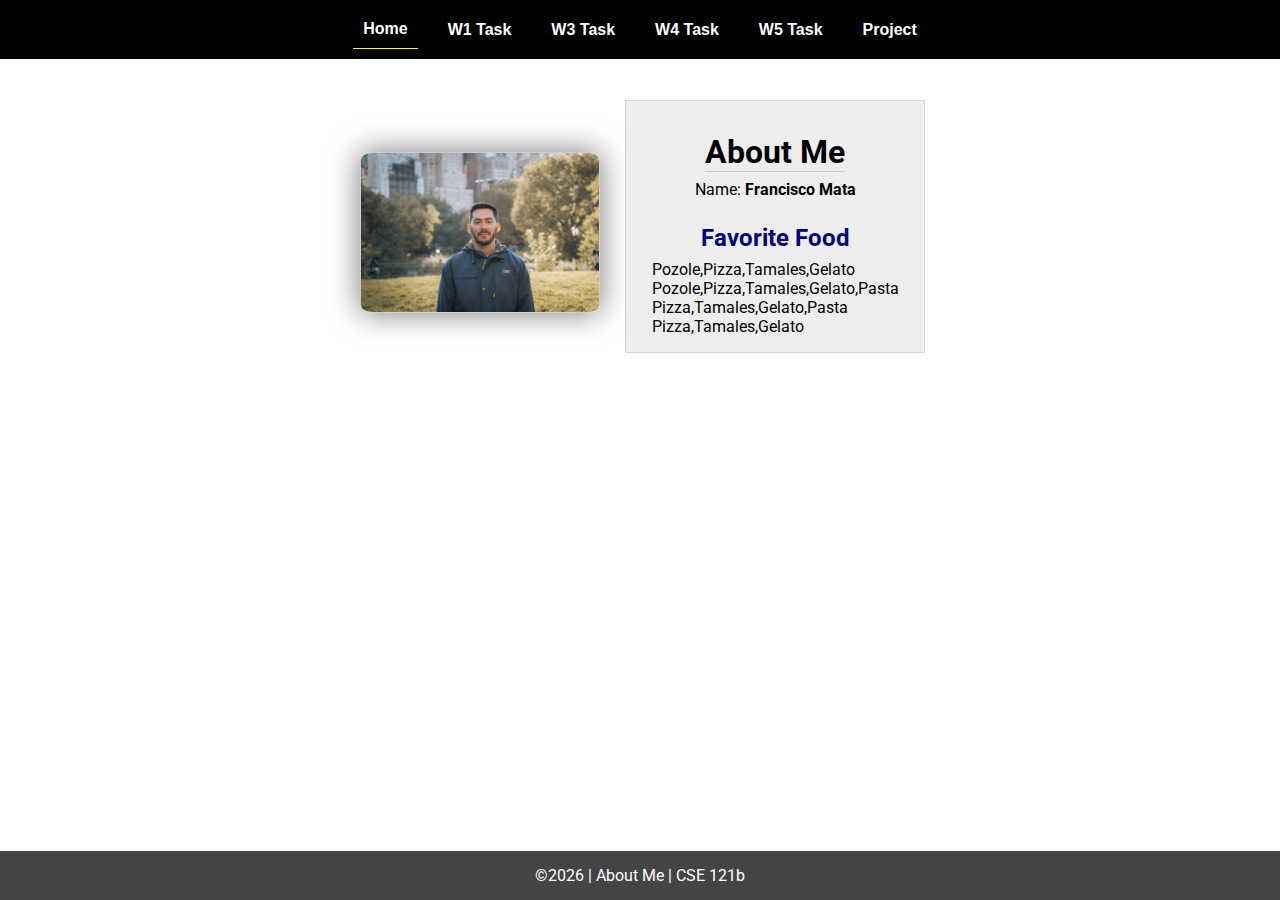
<file: index.html>
<!DOCTYPE html>
<html lang="en">

<head>
  <meta charset="UTF-8">
  <meta name="viewport" content="width=device-width, initial-scale=1.0">
  <title>About Me | CSE 121b | W02: Programming Tasks</title>
  <link rel="preconnect" href="https://fonts.googleapis.com">
  <link rel="preconnect" href="https://fonts.gstatic.com" crossorigin>
  <link href="https://fonts.googleapis.com/css2?family=Roboto:wght@400;600&display=swap"
    rel="stylesheet">
  <link rel="stylesheet" href="styles/main.css">
</head>

<body>
  <nav>
    <ul id="menu">
      <li><a id="toggleMenu">&equiv;</a></li>
      <li><a href="index.html" class="active">Home</a></li>
      <li><a href="w01-task.html">W1 Task</a></li>
      <li><a href="w03-task.html">W3 Task</a></li>
      <li><a href="w04-task.html">W4 Task</a></li>
      <li><a href="w05-task.html">W5 Task</a></li>
      <li><a href="project.html" target="_blank">Project</a></li>
    </ul>
  </nav>
  <main id="home">
    <picture>
      <!-- <img src="images/Me.jpg" alt="Placeholder Image"> -->
    </picture>
    <section>
      <h1>About Me</h1>
      <div class="info">Name: <span id="name"></span></div>
      <h2>Favorite Food</h2>
      <div class="block" id="favoriteFoods"></div>
    </section>
  </main>
  <footer>
    &copy;<span id="year"></span> | About Me | CSE 121b
  </footer>
  <script src="scripts/main.js"></script>
  <script src="scripts/w02-task.js"></script>
</body>

</html>
</file>
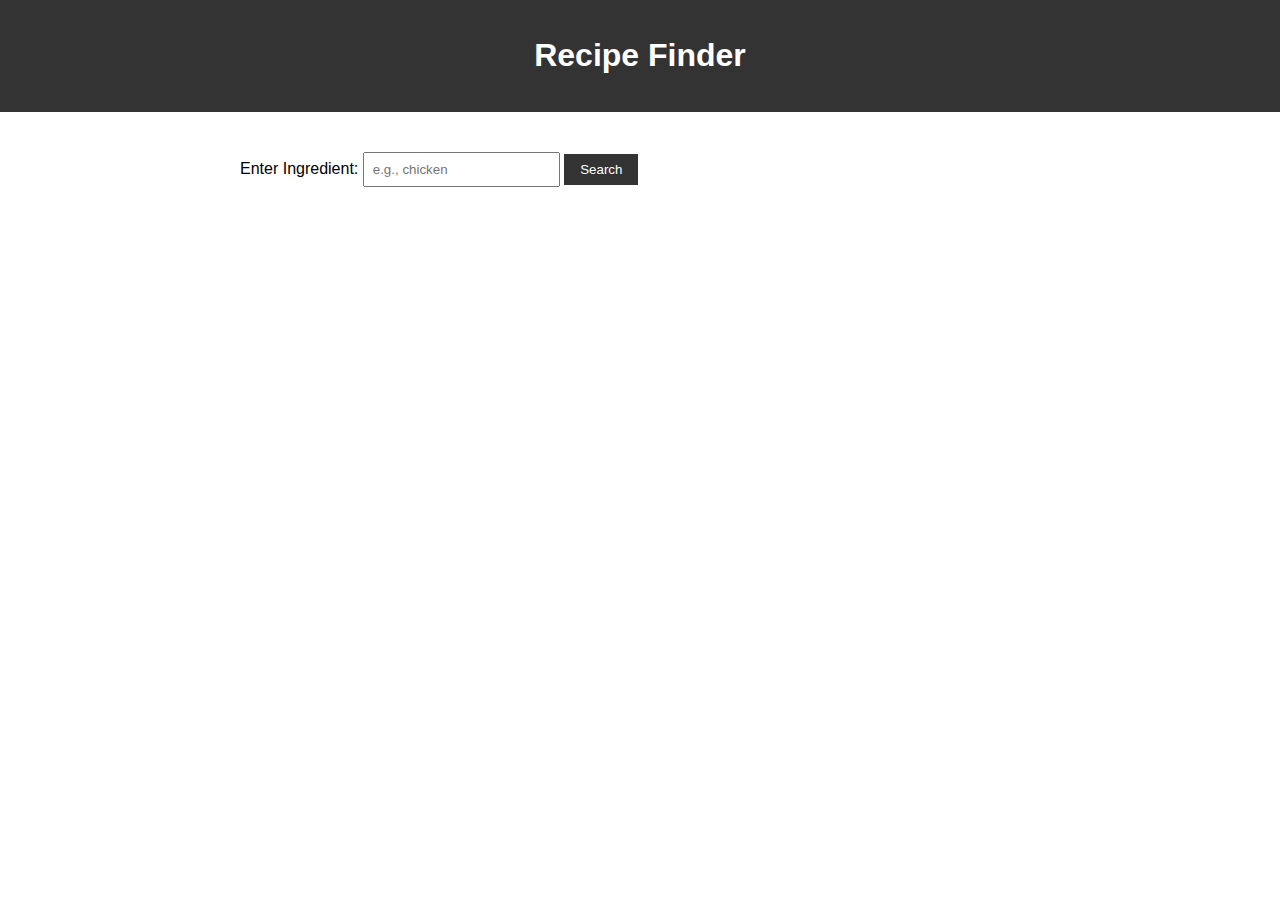
<file: finalProject/index.html>
<!DOCTYPE html>
<html lang="en">
<head>
    <meta charset="UTF-8">
    <meta name="viewport" content="width=device-width, initial-scale=1.0">
    <title>Recipe Finder</title>
    <link rel="stylesheet" href="styles/styles.css">
</head>
<body>
    <header>
        <h1>Recipe Finder</h1>
    </header>
    <main>
        <div class="search-container">
            <label for="ingredientInput">Enter Ingredient:</label>
            <input type="text" id="ingredientInput" placeholder="e.g., chicken">
            <button id="searchButton">Search</button>
        </div>
        <div id="recipeList" class="recipe-list"></div>
    </main>
    <script src="scripts/scripts.js"></script>
</body>
</html>
</file>
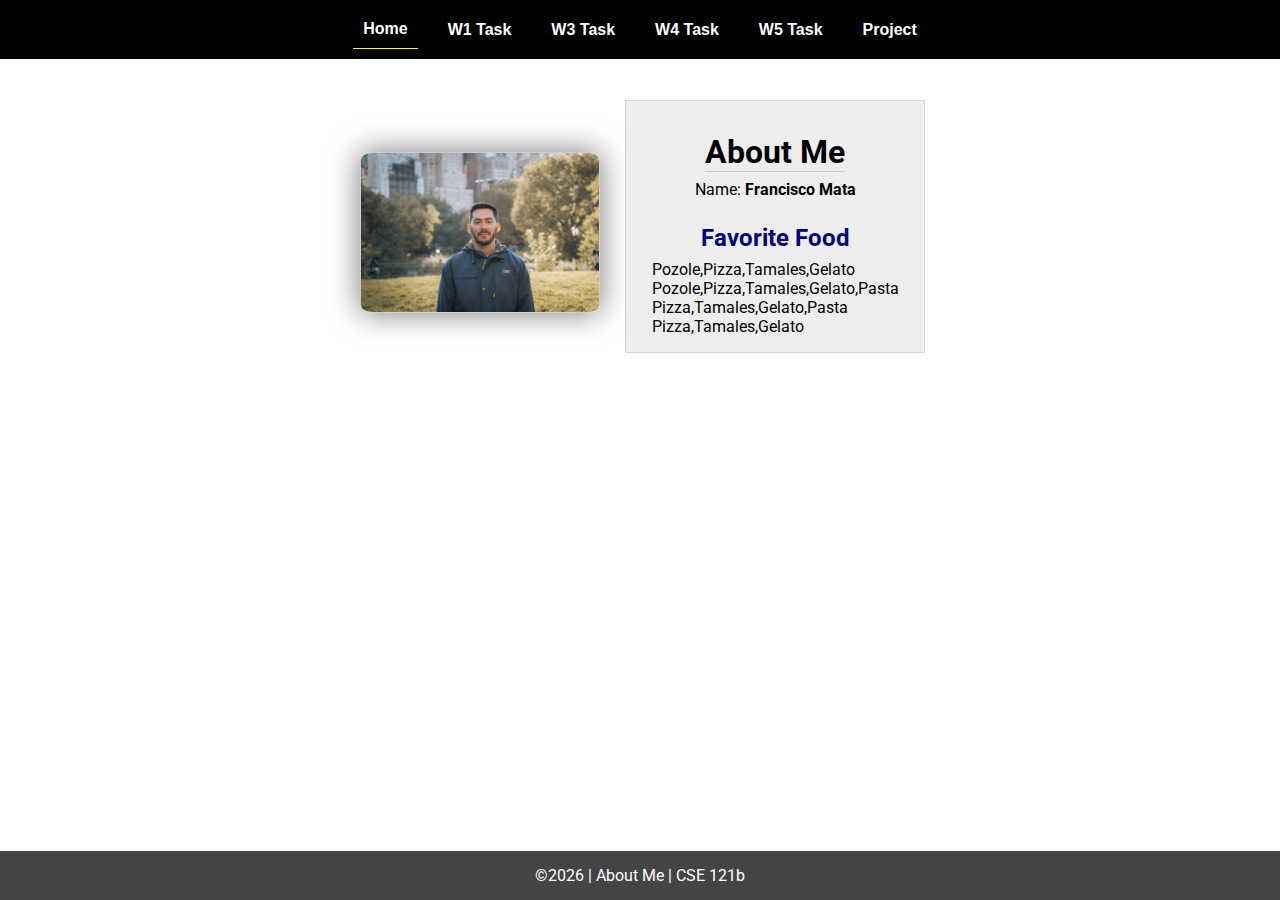
<file: w02-task (2)/index.html>
<!DOCTYPE html>
<html lang="en">

<head>
  <meta charset="UTF-8">
  <meta name="viewport" content="width=device-width, initial-scale=1.0">
  <title>About Me | CSE 121b | W02: Programming Tasks</title>
  <link rel="preconnect" href="https://fonts.googleapis.com">
  <link rel="preconnect" href="https://fonts.gstatic.com" crossorigin>
  <link href="https://fonts.googleapis.com/css2?family=Roboto:wght@400;600&display=swap"
    rel="stylesheet">
  <link rel="stylesheet" href="styles/main.css">
</head>

<body>
  <nav>
    <ul id="menu">
      <li><a id="toggleMenu">&equiv;</a></li>
      <li><a href="index.html" class="active">Home</a></li>
      <li><a href="w01-task.html">W1 Task</a></li>
      <li><a href="w03-task.html">W3 Task</a></li>
      <li><a href="w04-task.html">W4 Task</a></li>
      <li><a href="w05-task.html">W5 Task</a></li>
      <li><a href="project.html">Project</a></li>
    </ul>
  </nav>
  <main id="home">
    <picture>
      <!-- <img src="images/Me.jpg" alt="Placeholder Image"> -->
    </picture>
    <section>
      <h1>About Me</h1>
      <div class="info">Name: <span id="name"></span></div>
      <h2>Favorite Food</h2>
      <div class="block" id="favoriteFoods"></div>
    </section>
  </main>
  <footer>
    &copy;<span id="year"></span> | About Me | CSE 121b
  </footer>
  <script src="scripts/main.js"></script>
  <script src="scripts/w02-task.js"></script>
</body>

</html>
</file>
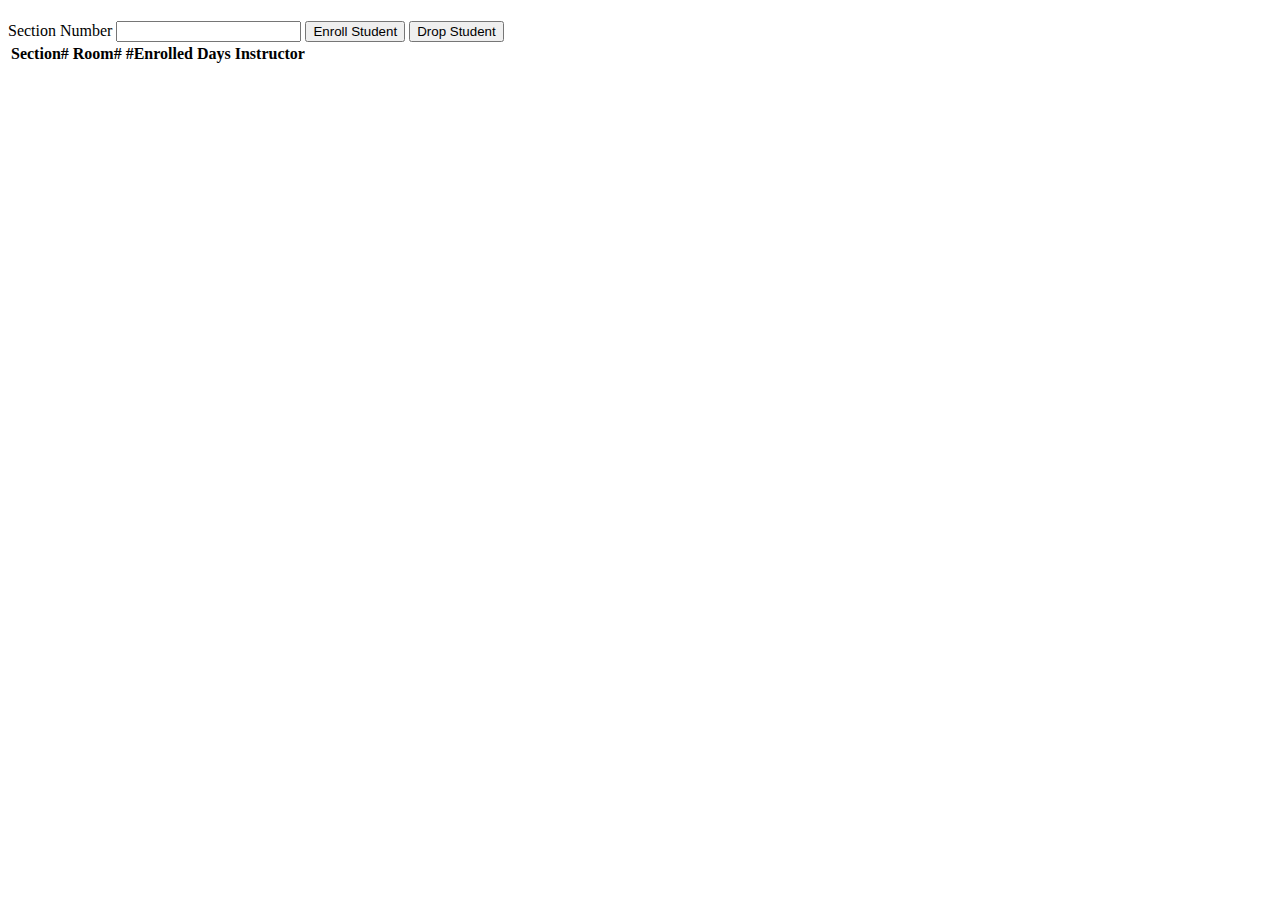
<file: modules.html>
<!-- modules.html -->
<!DOCTYPE html>
<html lang="en">
<head>
    <meta charset="UTF-8" />
    <meta http-equiv="X-UA-Compatible" content="IE=edge" />
    <meta name="viewport" content="width=device-width, initial-scale=1.0" />
    <title>Courses and sections</title>
    <script src="modules.js" type="defer"></script>
</head>
<body>
    <h1 id="courseName"></h1>
    <h2 id="courseCode"></h2>
    <label for="sectionNumber">Section Number</label>
    <input id="sectionNumber" />
    <button id="enrollStudent">Enroll Student</button>
    <button id="dropStudent">Drop Student</button>

    <table>
    <thead>
        <tr>
        <th>Section#</th>
        <th>Room#</th>
        <th>#Enrolled</th>
        <th>Days</th>
        <th>Instructor</th>
        </tr>
    </thead>
    <tbody id="sections"></tbody>
    </table>
</body>
</html>
</file>
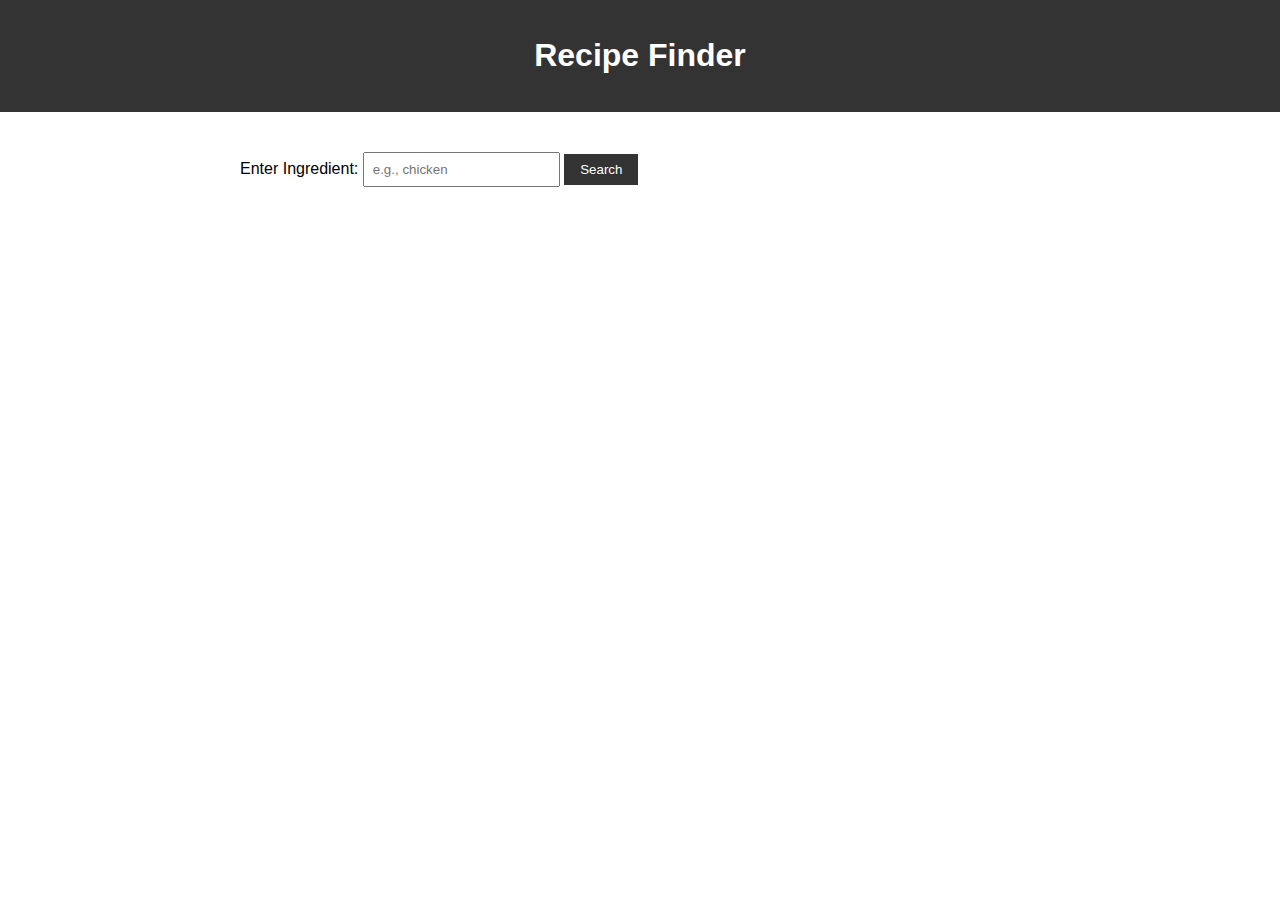
<file: project.html>
<!DOCTYPE html>
<html lang="en">
<head>
    <meta charset="UTF-8">
    <meta name="viewport" content="width=device-width, initial-scale=1.0">
    <title>Recipe Finder</title>
    <link rel="stylesheet" href="finalProject/styles/styles.css">
</head>
<body>
    <header>
        <h1>Recipe Finder</h1>
    </header>
    <main>
        <div class="search-container">
            <label for="ingredientInput">Enter Ingredient:</label>
            <input type="text" id="ingredientInput" placeholder="e.g., chicken">
            <button id="searchButton">Search</button>
        </div>
        <div id="recipeList" class="recipe-list"></div>
    </main>
    <script src="finalProject/scripts/scripts.js"></script>
</body>
</html>
</file>
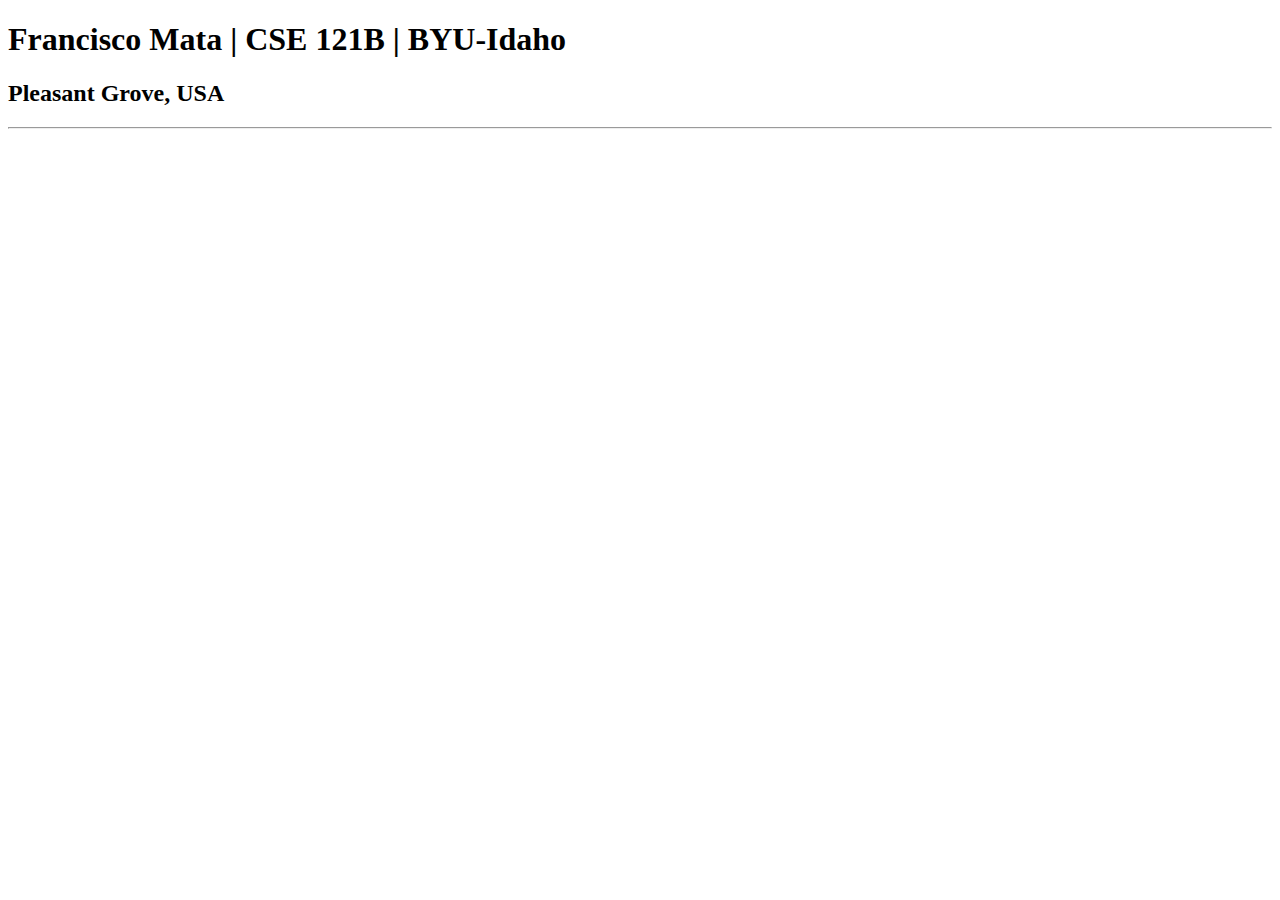
<file: test.html>
<!DOCTYPE html>
<html lang="en">
<head>
    <meta charset="UTF-8">
    <meta name="viewport" content="width=device-width, initial-scale=1.0">
    <title>Francisco Mata | CSE 121B | BYU-Idaho</title>
</head>
<body>
    <h1>Francisco Mata | CSE 121B | BYU-Idaho</h1>
    <h2>Pleasant Grove, USA</h2>
    <hr>
</body>
</html>
</file>
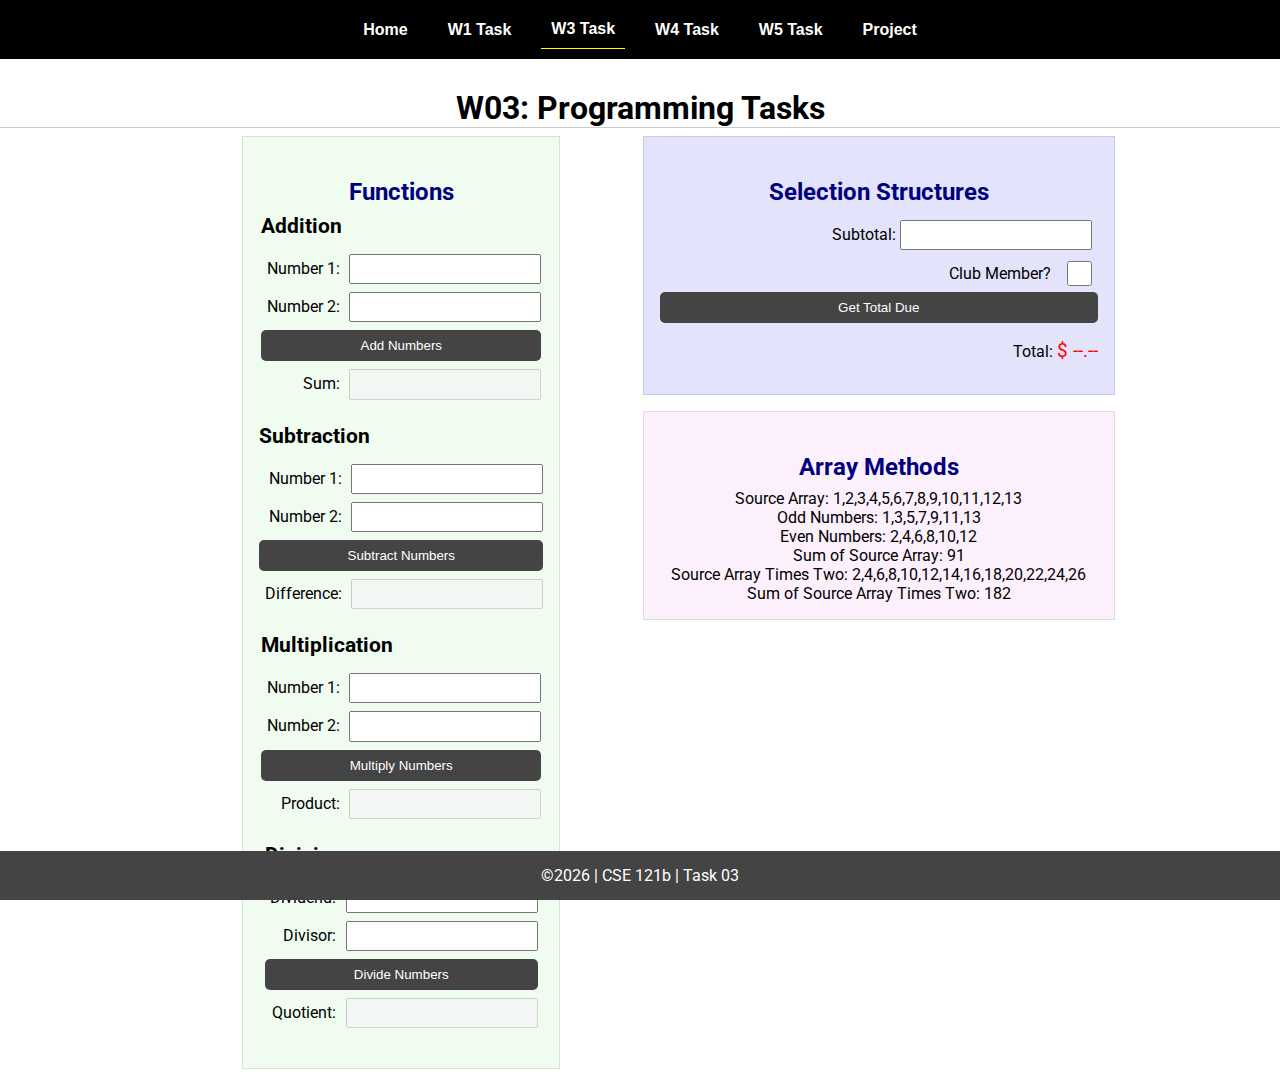
<file: w03-task.html>
<!DOCTYPE html>
<html lang="en">

<head>
    <meta charset="UTF-8">
    <meta name="viewport" content="width=device-width, initial-scale=1.0">
    <title>CSE 121b | W03: Programming Tasks</title>
    <link rel="preconnect" href="https://fonts.googleapis.com">
    <link rel="preconnect" href="https://fonts.gstatic.com" crossorigin>
    <link href="https://fonts.googleapis.com/css2?family=Roboto:wght@400;600&display=swap"
        rel="stylesheet">
    <link rel="stylesheet" href="styles/main.css">
</head>

<body>
    <nav>
        <ul id="menu">
            <li><a id="toggleMenu">&equiv;</a></li>
            <li><a href="index.html">Home</a></li>
            <li><a href="w01-task.html">W1 Task</a></li>
            <li><a href="w03-task.html" class="active">W3 Task</a></li>
            <li><a href="w04-task.html">W4 Task</a></li>
            <li><a href="w05-task.html">W5 Task</a></li>
            <li><a href="project.html">Project</a></li>
        </ul>
    </nav>>
    <header>
        <h1>W03: Programming Tasks</h1>
    </header>
    <main id="task3">
        <section id="section1">
            <h2>Functions</h2>
            <article>
                <h3>Addition</h3>
                <div>
                    <label for="add1">Number 1:</label>
                    <input type="text" id="add1" name="add1">
                </div>
                <div>
                    <label for="add2">Number 2:</label>
                    <input type="text" id="add2" name="add2">
                </div>
                <div>
                    <input type="button" id="addNumbers" value="Add Numbers">
                </div>
                <div>
                    <label for="sum">Sum:</label>
                    <input type="text" id="sum" name="sum" disabled>
                </div>
            </article>
            <article>
                <h3>Subtraction</h3>
                <div>
                    <label for="subtract1">Number 1:</label>
                    <input type="text" id="subtract1" name="subtract1">
                </div>
                <div>
                    <label for="subtract2">Number 2:</label>
                    <input type="text" id="subtract2" name="subtract2">
                </div>
                <div>
                    <input type="button" id="subtractNumbers" value="Subtract Numbers">
                </div>
                <div>
                    <label for="difference">Difference:</label>
                    <input type="text" id="difference" name="difference" disabled>
                </div>
            </article>
            <article>
                <h3>Multiplication</h3>
                <div>
                    <label for="factor1">Number 1:</label>
                    <input type="text" id="factor1" name="factor1">
                </div>
                <div>
                    <label for="factor2">Number 2:</label>
                    <input type="text" id="factor2" name="factor2">
                </div>
                <div>
                    <input type="button" id="multiplyNumbers" value="Multiply Numbers">
                </div>
                <div>
                    <label for="product">Product:</label>
                    <input type="text" id="product" name="product" disabled>
                </div>
            </article>
            <article>
                <h3>Division</h3>
                <div>
                    <label for="dividend">Dividend:</label>
                    <input type="text" id="dividend" name="dividend">
                </div>
                <div>
                    <label for="divisor">Divisor:</label>
                    <input type="text" id="divisor" name="divisor">
                </div>
                <div>
                    <input type="button" id="divideNumbers" value="Divide Numbers">
                </div>
                <div>
                    <label for="quotient">Quotient:</label>
                    <input type="text" id="quotient" name="quotient" disabled>
                </div>
            </article>
        </section>
        <div>
            <section id="section2">
                <h2>Selection Structures</h2>
                <label class="right">Subtotal:
                    <input type="number" id="subtotal" size="5">
                </label>
                <label class="middle right">
                    Club Member?
                    <input type="checkbox" id="member">
                </label>
                <div class="right">
                    <input type="button" id="getTotal" value="Get Total Due">
                </div>
                <div class="right">Total:
                    <span class="larger" id="total">$ --.--</span>
                </div>
            </section>
            <section id="section3">
                <h2>Array Methods</h2>
                <p>
                    Source Array: <span id="array"></span>
                </p>
                <p>
                    Odd Numbers: <span id="odds"></span>
                </p>
                <p>
                    Even Numbers: <span id="evens"></span>
                </p>
                <p>
                    Sum of Source Array: <span id="sumOfArray"></span>
                </p>
                <p>
                    Source Array Times Two: <span id="multiplied"></span>
                </p>
                <p>
                    Sum of Source Array Times Two: <span id="sumOfMultiplied"></span>
                </p>
            </section>
        </div>
    </main>
    <footer>
        &copy;<span id="year"></span> | CSE 121b | Task 03
    </footer>
    <script src="scripts/main.js"></script>
    <script>
        document.getElementById("year").innerHTML = new Date().getFullYear();
    </script>
    <script src="scripts/w03-task.js"></script>
</body>

</html>
</file>
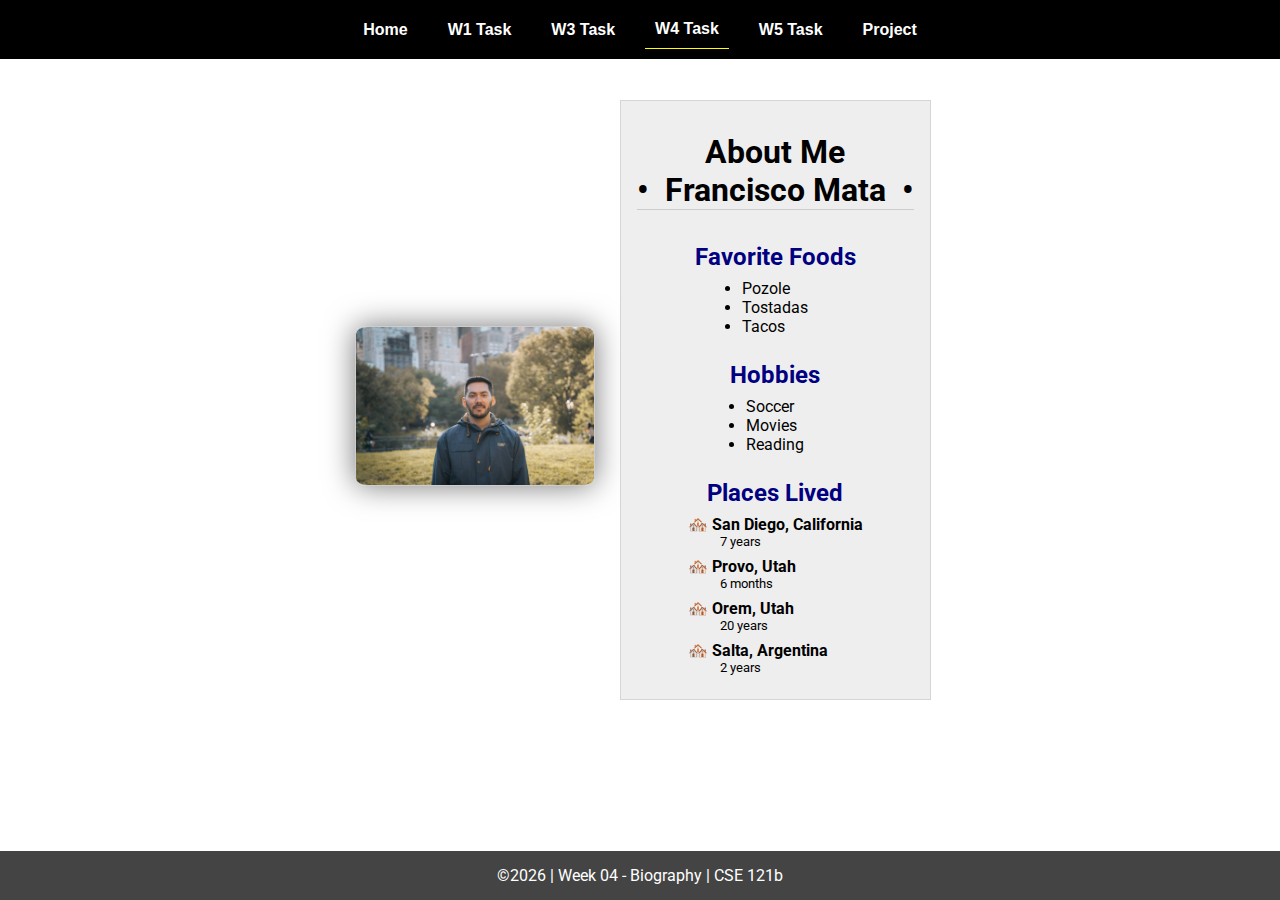
<file: w04-task.html>
<!DOCTYPE html>
<html lang="en">

<head>
  <meta charset="UTF-8">
  <meta name="viewport" content="width=device-width, initial-scale=1.0">
  <title>CSE 121b | W04: Programming Tasks</title>
  <link rel="preconnect" href="https://fonts.googleapis.com">
  <link rel="preconnect" href="https://fonts.gstatic.com" crossorigin>
  <link href="https://fonts.googleapis.com/css2?family=Roboto:wght@400;600&display=swap"
    rel="stylesheet">
  <link rel="stylesheet" href="styles/main.css">
</head>

<body>
  <nav>
    <ul id="menu">
      <li><a id="toggleMenu">&equiv;</a></li>
      <li><a href="index.html">Home</a></li>
      <li><a href="w01-task.html">W1 Task</a></li>
      <li><a href="w03-task.html">W3 Task</a></li>
      <li><a href="w04-task.html" class="active">W4 Task</a></li>
      <li><a href="w05-task.html">W5 Task</a></li>
      <li><a href="project.html">Project</a></li>
    </ul>
  </nav>
  <main id="home">
    <picture>
      <img id="photo" src="images/Me.jpg" alt="Placeholder Image">
    </picture>
    <section>
      <h1>About Me<br>• &nbsp;<span id="name"></span>&nbsp; •</h1>
      <h2>Favorite Foods</h2>
      <ul id="favorite-foods"></ul>
      <h2>Hobbies</h2>
      <ul id="hobbies"></ul>
      <h2>Places Lived</h2>
      <dl id="places-lived"></dl>
    </section>
  </main>

  <footer>
    &copy;<span id="year"></span> | Week 04 - Biography | CSE 121b
  </footer>
  <script src="scripts/main.js"></script>
  <script>
    document.getElementById("year").innerHTML = new Date().getFullYear();
  </script>
  <script src="scripts/w04-task.js"></script>
</body>

</html>
</file>
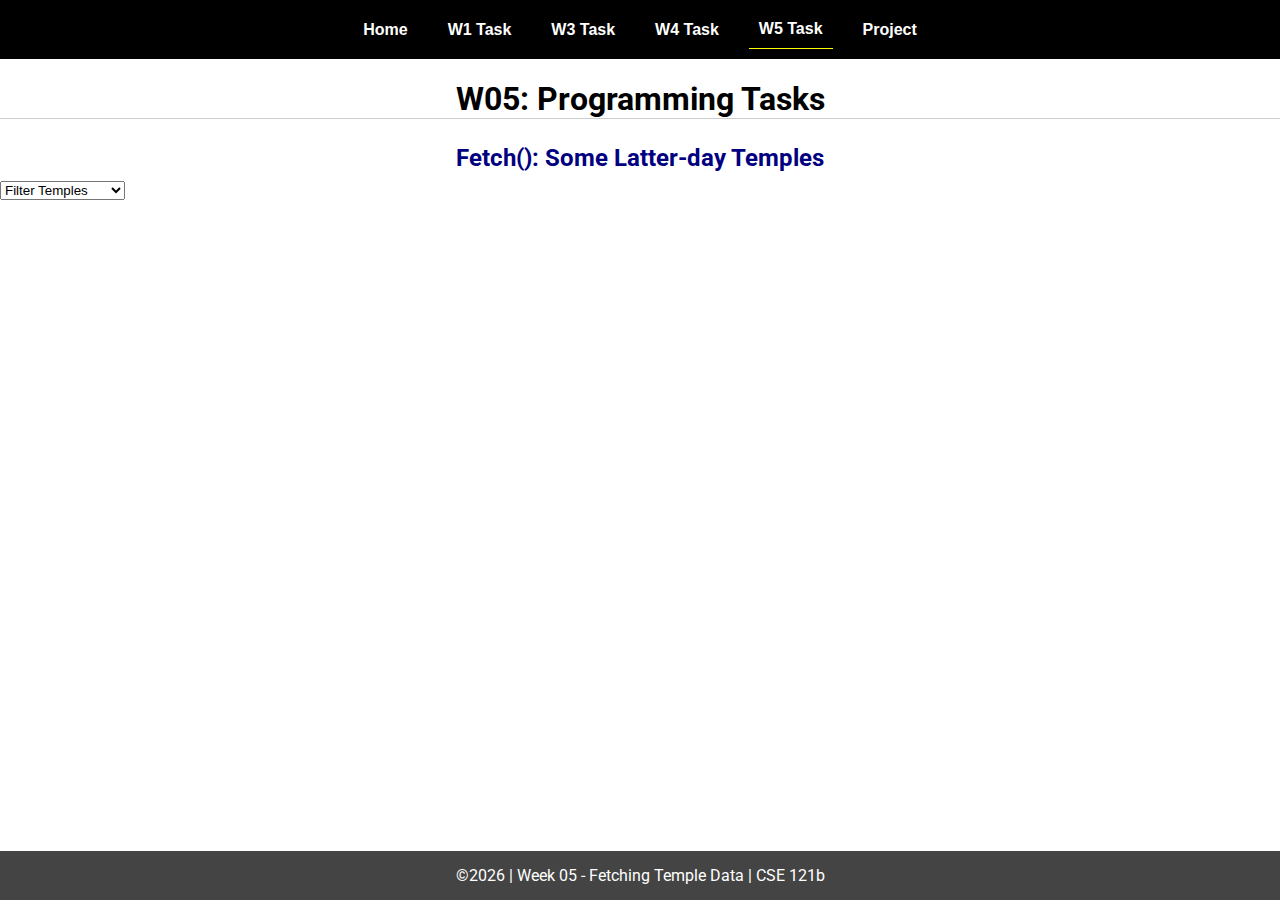
<file: w05-task.html>
<!DOCTYPE html>
<html lang="en">

<head>
  <meta charset="UTF-8">
  <meta name="viewport" content="width=device-width, initial-scale=1.0">
  <title>CSE 121b | W05: Programming Tasks</title>
  <link rel="preconnect" href="https://fonts.googleapis.com">
  <link rel="preconnect" href="https://fonts.gstatic.com" crossorigin>
  <link href="https://fonts.googleapis.com/css2?family=Roboto:wght@400;600&display=swap"
    rel="stylesheet">
  <link rel="stylesheet" href="styles/main.css">
  <link rel="stylesheet" href="styles/w05-styles.css">
</head>

<body>
  <nav>
    <ul id="menu">
      <li><a id="toggleMenu">&equiv;</a></li>
      <li><a href="index.html">Home</a></li>
      <li><a href="w01-task.html">W1 Task</a></li>
      <li><a href="w03-task.html">W3 Task</a></li>
      <li><a href="w04-task.html">W4 Task</a></li>
      <li><a href="w05-task.html" class="active">W5 Task</a></li>
      <li><a href="project.html">Project</a></li>
    </ul>
  </nav>
  <main id="gridly">
    <h1>W05: Programming Tasks</h1>
    <h2>Fetch(): Some Latter-day Temples</h2>

    <select id="filtered" title="Choose a data filter.">
      <option value="" disabled selected>Filter Temples</option>
      <option value="utah">Utah</option>
      <option value="nonutah">Outside of Utah</option>
      <option value="older">Built Before 1950</option>
      <option value="all">No Filter</option>
    </select>

    <div id="templesElement">
    </div>
  </main>


  <footer>
    &copy;<span id="year"></span> | Week 05 - Fetching Temple Data | CSE 121b
  </footer>
  <script src="scripts/main.js"></script>
  <script>
    document.getElementById("year").innerHTML = new Date().getFullYear();
  </script>
  <script src="scripts/w05-task.js"></script>
</body>

</html>
</file>
<file: styles/main.css>
/* Universal Selector */
* {
    margin: 0;
    padding: 0;
    box-sizing: border-box;
}

/* HTML Selectors */
body {
    font-family: 'Roboto', Helvetica, sans-serif;
}

nav {
    background-color: black;
    width: 100%;
    position: fixed;
    top: 0;
}

nav ul {
    display: flex;
    flex-direction: column;
    align-items: center;
    max-width: -moz-fit-content;
    max-width: fit-content;
    margin: 0 auto;
}

nav ul li {
    flex: 1 1 auto;
}

nav ul li:first-child {
    display: block;
    font-size: 2rem;
}

nav ul li:first-child a {
    padding: 1px 10px;
}

nav ul li {
    display: none;
    list-style: none;
    margin: 10px;
}

nav ul li a {
    display: block;
    padding: 10px;
    text-decoration: none;
    font-weight: 600;
    color: white;
    text-align: center;
    font-family: 'Arial Narrow', Arial, sans-serif;
}

nav ul li a:hover {
    background-color: #efefef;
    color: black;
}

h1,
h2 {
    text-align: center;
    margin: 1rem 0 .5rem;
}

h1 {
    border-bottom: 1px solid #ccc;
}

#gridly h1 {
    margin-top: 80px;
}

h2 {
    font-size: 1.5rem;
    color: navy;
    text-align: center;
    margin-top: 25px;
}

h3 {
    font-size: 1.3rem;
    margin-bottom: 1rem;
}

header {
    margin-top: 70px;
}

picture {
    margin: 0 auto;
}

picture img {
    width: 240px;
    height: auto;
    border-radius: 5%;
    border: 1px solid #ccc;
    box-shadow: 0 0 30px #777;
}

section {
    display: flex;
    flex-direction: column;
    align-items: center;
    margin: 0 auto 1rem;
    border: 1px solid rgba(0, 0, 0, .1);
    padding: 1rem;
    background-color: #eee;
}

article {
    margin-bottom: 1rem;
}

article div {
    margin-bottom: .5rem;
    text-align: right;
}

label {
    padding: .35rem;
}

input {
    padding: .35rem;
}

input[type="button"] {
    padding: .5rem;
    background-color: #444;
    color: white;
    border: none;
    border-radius: 5px;
    cursor: pointer;
    width: 100%
}

input[type="checkbox"] {
    width: 25px;
    height: 25px;
}

dt {
    font-weight: 700;
}

dt::before {
    content: "🏘️ ";
}

dd {
    margin: 0 0 .5rem 2rem;
    font-size: smaller;
}

footer {
    background-color: #444;
    color: white;
    padding: 15px;
    text-align: center;
    width: 100%;
    position: fixed;
    bottom: 0;
}

/* Class Selectors */
.active {
    border-bottom: 1px solid yellow;
}

.open li {
    display: block;
}

.block {
    display: block;
}

.larger {
    font-size: larger;
    color: red;
}

.right {
    width: 100%;
    text-align: right;
}

.middle {
    display: flex;
    align-items: center;
    justify-content: right;
    gap: 1rem;
}

/* ID Selectors */

#home {
    margin-top: 125px;
    display: grid;
    grid-template-columns: 1fr;
    grid-gap: 20px;
    align-items: center;
    justify-content: center;
}


#section1 {
    background-color: rgb(225, 250, 225, .5);
}

#section2 {
    background-color: rgba(200, 200, 250, 0.5);

}

#section2 div {
    margin-bottom: 1rem;
}

#section3 {
    background-color: rgb(250, 225, 250, .5);
}

#sortBy {
    appearance: none;
    display: flex;
    padding: .5rem;
    background-color: #eee;
    color: #444;
    font-weight: 700;
    margin: 1rem auto;
    width: 200px;
    border: 1px solid rgba(0, 0, 0, .2);
    text-align: center;
}

#sortBy option:disabled {
    font-style: italic;
    padding: 1rem;
    background-color: #111;
    color: #eee;
}

#temples {
    display: grid;
    grid-template-columns: repeat(auto-fit, minmax(320px, 1fr));
    grid-gap: .5rem;
    align-items: center;
    margin-bottom: 3rem;
}

#temples article {
    height: 250px;
    margin: .5rem;
    border: 1px solid rgba(0, 0, 0, .1);
    padding: 1rem;
    background-color: #eee;
    display: flex;
    flex-direction: column;
    align-items: center;
    justify-content: center;
}

#temples h4 {
    color: navy;
    font-size: smaller;
}


#temples img {
    width: 250px;
    height: auto;
    box-shadow: 0 0 30px #777;
    margin: .5rem;
}

/* Media Queries */
@media only screen and (min-width: 32.5em) {
    nav ul {
        flex-direction: row;
    }

    nav ul li:first-child {
        display: none;
    }

    nav ul li {
        display: block;
    }

    section {
        min-width: 300px;
    }

    #home {
        margin: 100px auto 20px;
        grid-template-columns: 250px 1fr;
        max-width: -moz-fit-content;
        max-width: fit-content;
    }

    #task3 {
        display: grid;
        grid-template-columns: 1fr 1fr;
        grid-gap: 5px;
        margin: 0 auto;
        max-width: 950px;
    }

}
</file>
<file: finalProject/styles/styles.css>
body {
    font-family: 'Arial', sans-serif;
    margin: 0;
    padding: 0;
}

header {
    background-color: #333;
    color: #fff;
    text-align: center;
    padding: 1em;
}

main {
    max-width: 800px;
    margin: 20px auto;
    padding: 20px;
}

.search-container {
    margin-bottom: 20px;
}

#ingredientInput {
    padding: 8px;
}

button {
    padding: 8px 16px;
    cursor: pointer;
    background-color: #333;
    color: #fff;
    border: none;
}

button:hover {
    background-color: #555;
}

.recipe-list {
    display: grid;
    gap: 20px;
    grid-template-columns: repeat(auto-fill, minmax(250px, 1fr));
}

.recipe-card {
    border: 1px solid #ddd;
    padding: 10px;
    border-radius: 5px;
    transition: transform 0.3s ease-in-out;
    max-width: 100%;
    max-height: 200px;
    margin: 10px;
    overflow:auto;
}
.recipe-card img {
    width: 100%;
    height: 100%;
    object-fit: cover;
}

.recipe-card:hover {
    transform: scale(1.05);
    height: auto;
}
</file>
<file: w02-task (2)/styles/main.css>
/* Universal Selector */
* {
    margin: 0;
    padding: 0;
    box-sizing: border-box;
}

/* HTML Selectors */
body {
    font-family: 'Roboto', Helvetica, sans-serif;
}

nav {
    background-color: black;
    width: 100%;
    position: fixed;
    top: 0;
}

nav ul {
    display: flex;
    flex-direction: column;
    align-items: center;
    max-width: -moz-fit-content;
    max-width: fit-content;
    margin: 0 auto;
}

nav ul li {
    flex: 1 1 auto;
}

nav ul li:first-child {
    display: block;
    font-size: 2rem;
}

nav ul li:first-child a {
    padding: 1px 10px;
}

nav ul li {
    display: none;
    list-style: none;
    margin: 10px;
}

nav ul li a {
    display: block;
    padding: 10px;
    text-decoration: none;
    font-weight: 600;
    color: white;
    text-align: center;
    font-family: 'Arial Narrow', Arial, sans-serif;
}

nav ul li a:hover {
    background-color: #efefef;
    color: black;
}

h1,
h2 {
    text-align: center;
    margin: 1rem 0 .5rem;
}

h1 {
    border-bottom: 1px solid #ccc;
}

#gridly h1 {
    margin-top: 80px;
}

h2 {
    font-size: 1.5rem;
    color: navy;
    text-align: center;
    margin-top: 25px;
}

h3 {
    font-size: 1.3rem;
    margin-bottom: 1rem;
}

header {
    margin-top: 70px;
}

picture {
    margin: 0 auto;
}

picture img {
    width: 240px;
    height: auto;
    border-radius: 5%;
    border: 1px solid #ccc;
    box-shadow: 0 0 30px #777;
}

section {
    display: flex;
    flex-direction: column;
    align-items: center;
    margin: 0 auto 1rem;
    border: 1px solid rgba(0, 0, 0, .1);
    padding: 1rem;
    background-color: #eee;
}

article {
    margin-bottom: 1rem;
}

article div {
    margin-bottom: .5rem;
    text-align: right;
}

label {
    padding: .35rem;
}

input {
    padding: .35rem;
}

input[type="button"] {
    padding: .5rem;
    background-color: #444;
    color: white;
    border: none;
    border-radius: 5px;
    cursor: pointer;
    width: 100%
}

input[type="checkbox"] {
    width: 25px;
    height: 25px;
}

dt {
    font-weight: 700;
}

dt::before {
    content: "🏘️ ";
}

dd {
    margin: 0 0 .5rem 2rem;
    font-size: smaller;
}

footer {
    background-color: #444;
    color: white;
    padding: 15px;
    text-align: center;
    width: 100%;
    position: fixed;
    bottom: 0;
}

/* Class Selectors */
.active {
    border-bottom: 1px solid yellow;
}

.open li {
    display: block;
}

.block {
    display: block;
}

.larger {
    font-size: larger;
    color: red;
}

.right {
    width: 100%;
    text-align: right;
}

.middle {
    display: flex;
    align-items: center;
    justify-content: right;
    gap: 1rem;
}

/* ID Selectors */

#home {
    margin-top: 125px;
    display: grid;
    grid-template-columns: 1fr;
    grid-gap: 20px;
    align-items: center;
    justify-content: center;
}


#section1 {
    background-color: rgb(225, 250, 225, .5);
}

#section2 {
    background-color: rgba(200, 200, 250, 0.5);

}

#section2 div {
    margin-bottom: 1rem;
}

#section3 {
    background-color: rgb(250, 225, 250, .5);
}

#sortBy {
    appearance: none;
    display: flex;
    padding: .5rem;
    background-color: #eee;
    color: #444;
    font-weight: 700;
    margin: 1rem auto;
    width: 200px;
    border: 1px solid rgba(0, 0, 0, .2);
    text-align: center;
}

#sortBy option:disabled {
    font-style: italic;
    padding: 1rem;
    background-color: #111;
    color: #eee;
}

#temples {
    display: grid;
    grid-template-columns: repeat(auto-fit, minmax(320px, 1fr));
    grid-gap: .5rem;
    align-items: center;
    margin-bottom: 3rem;
}

#temples article {
    height: 250px;
    margin: .5rem;
    border: 1px solid rgba(0, 0, 0, .1);
    padding: 1rem;
    background-color: #eee;
    display: flex;
    flex-direction: column;
    align-items: center;
    justify-content: center;
}

#temples h4 {
    color: navy;
    font-size: smaller;
}


#temples img {
    width: 250px;
    height: auto;
    box-shadow: 0 0 30px #777;
    margin: .5rem;
}

/* Media Queries */
@media only screen and (min-width: 32.5em) {
    nav ul {
        flex-direction: row;
    }

    nav ul li:first-child {
        display: none;
    }

    nav ul li {
        display: block;
    }

    section {
        min-width: 300px;
    }

    #home {
        margin: 100px auto 20px;
        grid-template-columns: 250px 1fr;
        max-width: -moz-fit-content;
        max-width: fit-content;
    }

    #task3 {
        display: grid;
        grid-template-columns: 1fr 1fr;
        grid-gap: 5px;
        margin: 0 auto;
        max-width: 950px;
    }

}
</file>
<file: styles/w05-styles.css>
#templesElement {
    display: flex;
    flex-wrap: wrap;
    gap: 20px;
    justify-content: center;
}

article {
    width: 200px; /* Adjust the width as needed */
}
.temple-card {
    border: 1px solid #ddd;
    border-radius: 8px;
    padding: 10px;
    margin: 10px;
    width: 220px; /* Adjust the width as needed */
    box-shadow: 0 4px 8px rgba(0, 0, 0, 0.1);
    transition: transform 0.3s ease-in-out;
}

.temple-card:hover {
    transform: scale(1.05);
}
</file>
